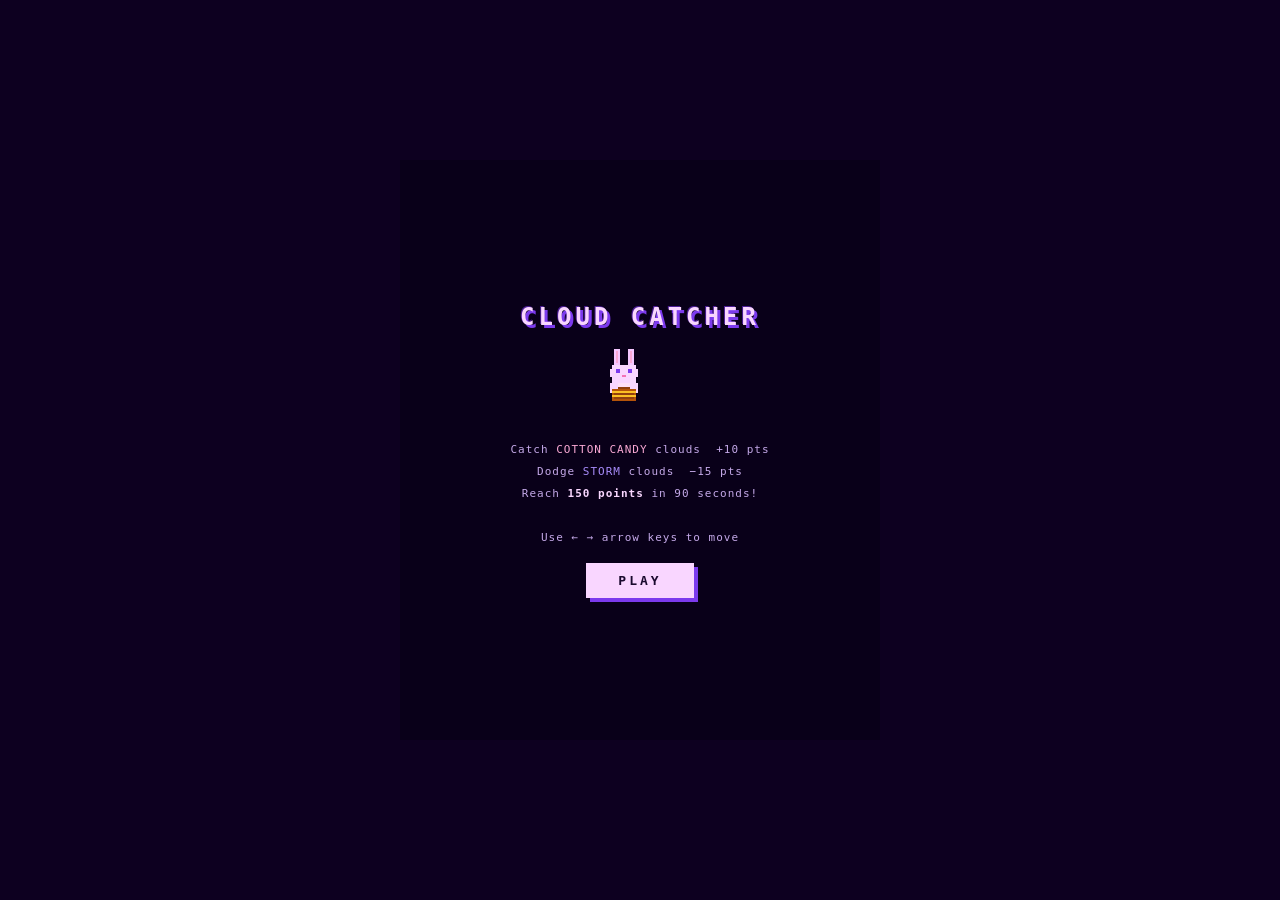
<file: index.html>
<!DOCTYPE html>
<html lang="en">
<head>
<meta charset="UTF-8">
<meta name="viewport" content="width=device-width, initial-scale=1.0">
<title>Cloud Catcher</title>
<style>
 * { margin: 0; padding: 0; box-sizing: border-box; }
 body {
   background: #0d0020;
   display: flex;
   align-items: center;
   justify-content: center;
   min-height: 100vh;
   font-family: monospace;
 }
 #shell {
   position: relative;
   width: 480px;
   height: 580px;
   overflow: hidden;
   image-rendering: pixelated;
 }
 #gc {
   display: block;
   image-rendering: pixelated;
   image-rendering: crisp-edges;
 }
 #startScreen, #endScreen {
   position: absolute;
   inset: 0;
   display: flex;
   flex-direction: column;
   align-items: center;
   justify-content: center;
   gap: 14px;
   background: rgba(8, 0, 25, 0.88);
   z-index: 10;
 }
 #endScreen { display: none; }
 .ptitle {
   font-size: 24px;
   font-weight: 700;
   color: #f9d6ff;
   letter-spacing: 4px;
   text-transform: uppercase;
   text-shadow: 3px 3px 0 #7c3aed, -1px -1px 0 #4c1d95;
 }
 .psub {
   font-size: 11px;
   color: #c4a8e8;
   letter-spacing: 1px;
   text-align: center;
   line-height: 2;
 }
 .psub span.good { color: #f9a8d4; }
 .psub span.bad  { color: #a78bfa; }
 .pbtn {
   font-family: monospace;
   font-size: 13px;
   font-weight: 700;
   letter-spacing: 3px;
   color: #1a0a2e;
   background: #f9d6ff;
   border: none;
   padding: 10px 32px;
   cursor: pointer;
   text-transform: uppercase;
   box-shadow: 4px 4px 0 #7c3aed;
   transition: transform .1s, box-shadow .1s;
 }
 .pbtn:hover { transform: translate(2px,2px); box-shadow: 2px 2px 0 #7c3aed; }
 .pbtn:active { transform: translate(4px,4px); box-shadow: none; }
 #hud {
   position: absolute;
   top: 0; left: 0; right: 0;
   display: none;
   justify-content: space-between;
   padding: 8px 14px;
   z-index: 5;
   pointer-events: none;
   background: rgba(0,0,0,0.35);
 }
 .htxt {
   font-size: 12px;
   font-weight: 700;
   color: #f9d6ff;
   letter-spacing: 1px;
   text-shadow: 1px 1px 0 #000;
 }
 #progBar {
   position: absolute;
   bottom: 0; left: 0;
   height: 5px;
   background: linear-gradient(90deg, #f472b6, #a78bfa);
   z-index: 6;
   transition: width .4s;
   pointer-events: none;
 }
 #endScore {
   font-size: 36px;
   font-weight: 700;
   color: #f9d6ff;
   text-shadow: 3px 3px 0 #7c3aed;
 }
 #endMsg { font-size: 12px; color: #f9a8d4; letter-spacing: 2px; }
 #endTitle {
   font-size: 22px;
   font-weight: 700;
   color: #f9d6ff;
   letter-spacing: 3px;
   text-shadow: 2px 2px 0 #7c3aed;
 }
 #flashMsg {
   position: absolute;
   top: 40px; left: 50%;
   transform: translateX(-50%);
   font-size: 14px;
   font-weight: 700;
   letter-spacing: 2px;
   pointer-events: none;
   z-index: 8;
   opacity: 0;
   transition: opacity .15s;
   text-shadow: 1px 1px 0 #000;
 }
</style>
</head>
<body>
<div id="shell">
 <canvas id="gc"></canvas>
 <div id="hud">
   <span class="htxt" id="scoreTxt">SCORE: 0</span>
   <span class="htxt" id="timeTxt">TIME: 90</span>
   <span class="htxt">GOAL: 150</span>
 </div>
 <div id="progBar" style="width:0%"></div>
 <div id="flashMsg"></div>
 <div id="startScreen">
   <div class="ptitle">Cloud Catcher</div>
   <canvas id="previewC" width="64" height="72" style="image-rendering:pixelated;width:64px;height:72px;margin:4px 0"></canvas>
   <div class="psub">
     Catch <span class="good">COTTON CANDY</span> clouds &nbsp;+10 pts<br>
     Dodge <span class="bad">STORM</span> clouds &nbsp;&minus;15 pts<br>
     Reach <strong style="color:#f9d6ff">150 points</strong> in 90 seconds!<br><br>
     Use &larr; &rarr; arrow keys to move
   </div>
   <button class="pbtn" id="startBtn">PLAY</button>
 </div>
 <div id="endScreen">
   <div id="endTitle">TIME'S UP</div>
   <div id="endScore">0</div>
   <div id="endMsg">BETTER LUCK NEXT TIME</div>
   <button class="pbtn" id="restartBtn">PLAY AGAIN</button>
 </div>
</div>
<script>
const SHELL_W = 480, SHELL_H = 580;
const SCALE = 3;
const W = Math.floor(SHELL_W / SCALE); // 160 pixels wide
const H = Math.floor(SHELL_H / SCALE); // 193 pixels tall
const shell = document.getElementById('shell');
shell.style.width  = SHELL_W + 'px';
shell.style.height = SHELL_H + 'px';
const gc = document.getElementById('gc');
gc.width  = SHELL_W;
gc.height = SHELL_H;
gc.style.width  = SHELL_W + 'px';
gc.style.height = SHELL_H + 'px';
const ctx = gc.getContext('2d');
ctx.imageSmoothingEnabled = false;
// ─── pixel helper ────────────────────────────────────────────
function px(x, y, w, h, c) {
 ctx.fillStyle = c;
 ctx.fillRect(x * SCALE, y * SCALE, w * SCALE, h * SCALE);
}
// draw sky background
function drawBg(t) {
 // sky gradient via horizontal bands
 const skyColors = ['#0d0035','#150044','#1a0050','#1e005c','#1a0050','#150044'];
 const bh = Math.ceil(H / skyColors.length);
 skyColors.forEach((c, i) => {
   ctx.fillStyle = c;
   ctx.fillRect(0, i * bh * SCALE, SHELL_W, bh * SCALE);
 });
 // stars (static positions from seed)
 const stars = [[12,8],[40,5],[70,12],[100,4],[130,9],[22,20],[55,18],[90,22],[145,6],[8,30],[120,28],[60,3]];
 stars.forEach(([sx, sy]) => {
   const twinkle = Math.sin(t * 0.04 + sx + sy) > 0.5;
   px(sx, sy, 1, 1, twinkle ? '#ffffff' : '#8888cc');
 });
 // ground
 for (let gx = 0; gx < W; gx += 2) {
   px(gx, H - 4, 2, 4, '#2d1b69');
 }
 for (let gx = 1; gx < W; gx += 4) {
   px(gx, H - 5, 1, 1, '#3d2b79');
 }
}
//  pixel bunny basket
function drawBunny(bx, by) {
 const x = Math.floor(bx), y = Math.floor(by);
 // ears
 px(x+3, y-8, 3, 8, '#f5c6ff');
 px(x+10, y-8, 3, 8, '#f5c6ff');
 px(x+4, y-7, 1, 6, '#f9a8d4');
 px(x+11, y-7, 1, 6, '#f9a8d4');
 // head
 px(x+2, y, 12, 2, '#f9d6ff');
 px(x+1, y+2, 14, 4, '#f9d6ff');
 px(x+2, y+6, 12, 2, '#f9d6ff');
 // eyes
 px(x+4, y+2, 2, 2, '#7c3aed');
 px(x+10, y+2, 2, 2, '#7c3aed');
 px(x+5, y+3, 1, 1, '#ffffff');
 px(x+11, y+3, 1, 1, '#ffffff');
 // nose + mouth
 px(x+7, y+5, 2, 1, '#f472b6');
 px(x+6, y+6, 1, 1, '#f9a8d4');
 px(x+9, y+6, 1, 1, '#f9a8d4');
 // body
 px(x+2, y+8, 12, 7, '#f9d6ff');
 px(x+1, y+9, 14, 5, '#f9d6ff');
 // belly
 px(x+5, y+9, 6, 4, '#ffe0f7');
 // arms
 px(x, y+9, 2, 4, '#f5c6ff');
 px(x+14, y+9, 2, 4, '#f5c6ff');
 // legs
 px(x+3, y+15, 4, 3, '#f5c6ff');
 px(x+9, y+15, 4, 3, '#f5c6ff');
 px(x+2, y+17, 4, 2, '#f0b0f0');
 px(x+10, y+17, 4, 2, '#f0b0f0');
 // basket (held in front)
 // basket body
 px(x+2, y+12, 12, 6, '#b45309');
 px(x+3, y+13, 10, 4, '#92400e');
 // basket weave lines
 for (let bxi = 0; bxi < 5; bxi++) {
   px(x+3+bxi*2, y+13, 1, 4, '#a16207');
 }
 px(x+2, y+13, 12, 1, '#fbbf24');
 px(x+2, y+15, 12, 1, '#fbbf24');
 // basket handle
 px(x+5, y+11, 6, 1, '#92400e');
 px(x+4, y+12, 1, 1, '#92400e');
 px(x+11, y+12, 1, 1, '#92400e');
}
// ─── draw cotton candy cloud ──────────────────────────────────
function drawCottonCloud(x, y, frame) {
 const X = Math.floor(x), Y = Math.floor(y);
 const bob = Math.floor(Math.sin(frame * 0.08) * 1);
 // main fluffy body - multiple pink overlapping blobs
 px(X+4, Y+bob, 10, 4, '#ff99dd');
 px(X+2, Y+2+bob, 14, 5, '#ffb3e6');
 px(X, Y+4+bob, 18, 6, '#ffc0eb');
 px(X+1, Y+7+bob, 16, 4, '#ffb3e6');
 px(X+3, Y+9+bob, 12, 3, '#ff99dd');
 // highlights
 px(X+6, Y+1+bob, 4, 2, '#ffe0f5');
 px(X+10, Y+2+bob, 3, 2, '#ffe0f5');
 px(X+2, Y+5+bob, 3, 2, '#ffe0f5');
 // darker pink shading bottom
 px(X+2, Y+10+bob, 14, 2, '#e879c0');
 px(X+4, Y+11+bob, 10, 1, '#e879c0');
 // little star sparkles
 if (Math.floor(frame / 6) % 2 === 0) {
   px(X+15, Y+1+bob, 2, 1, '#ffffff');
   px(X+16, Y+2+bob, 1, 1, '#ffffff');
   px(X+15, Y+3+bob, 1, 1, '#ffffff');
 }
 // score label hint
 ctx.fillStyle = '#ffe0f5';
 ctx.font = `bold ${SCALE * 4}px monospace`;
 ctx.textAlign = 'center';
 ctx.fillText('+10', (X + 9) * SCALE, (Y + bob - 2) * SCALE);
}
// ─── draw storm cloud ─────────────────────────────────────────
function drawStormCloud(x, y, frame) {
 const X = Math.floor(x), Y = Math.floor(y);
 // dark cloud body
 px(X+3, Y, 12, 3, '#4a4a6a');
 px(X+1, Y+2, 16, 6, '#3a3a5a');
 px(X, Y+5, 18, 5, '#2e2e4e');
 px(X+1, Y+8, 16, 3, '#3a3a5a');
 px(X+3, Y+9, 12, 2, '#4a4a6a');
 // highlights
 px(X+4, Y+1, 4, 2, '#5a5a7a');
 px(X+9, Y+2, 3, 2, '#5a5a7a');
 // lightning bolt
 const lf = Math.floor(frame / 4) % 6;
 if (lf < 3) {
   // bolt
   px(X+8, Y+5, 3, 3, '#fde68a');
   px(X+7, Y+7, 3, 2, '#fde68a');
   px(X+9, Y+8, 3, 2, '#fde68a');
   px(X+8, Y+9, 2, 2, '#fbbf24');
   // glow
   px(X+7, Y+4, 5, 1, '#fef3c7');
 }
 // rain drops below cloud
 const rainPhase = Math.floor(frame / 3) % 4;
 const dropPositions = [3, 7, 11, 15];
 dropPositions.forEach((dx, i) => {
   const dropY = Y + 11 + ((rainPhase + i) % 4);
   px(X + dx, dropY, 1, 2, '#93c5fd');
   px(X + dx, dropY + 3, 1, 2, '#93c5fd');
 });
 // score label hint
 ctx.fillStyle = '#fca5a5';
 ctx.font = `bold ${SCALE * 4}px monospace`;
 ctx.textAlign = 'center';
 ctx.fillText('-15', (X + 9) * SCALE, (Y - 2) * SCALE);
}
// ─── preview bunny on start screen ───────────────────────────
(function drawPreview() {
 const pc = document.getElementById('previewC');
 const pctx = pc.getContext('2d');
 pctx.imageSmoothingEnabled = false;
 function p(x,y,w,h,c){pctx.fillStyle=c;pctx.fillRect(x*2,y*2,w*2,h*2);}
 // mini bunny preview (scale 2)
 p(3,0,3,8,'#f5c6ff'); p(10,0,3,8,'#f5c6ff');
 p(4,1,1,6,'#f9a8d4'); p(11,1,1,6,'#f9a8d4');
 p(2,8,12,2,'#f9d6ff'); p(1,10,14,4,'#f9d6ff'); p(2,14,12,2,'#f9d6ff');
 p(4,10,2,2,'#7c3aed'); p(10,10,2,2,'#7c3aed');
 p(7,13,2,1,'#f472b6');
 p(2,16,12,7,'#f9d6ff'); p(1,17,14,5,'#f9d6ff');
 p(5,17,6,4,'#ffe0f7');
 p(2,20,12,6,'#b45309'); p(3,21,10,4,'#92400e');
 p(2,21,12,1,'#fbbf24'); p(2,23,12,1,'#fbbf24');
 p(5,19,6,1,'#92400e');
})();
// ─── game state ───────────────────────────────────────────────
let score = 0, timeLeft = 90, gameRunning = false;
let clouds = [], cloudTimer, tickTimer, rafId, frameCount = 0;
let keys = {};
let flashText = '', flashColor = '#ffffff', flashOpacity = 0;
document.addEventListener('keydown', e => { keys[e.key] = true; });
document.addEventListener('keyup',   e => { keys[e.key] = false; });
function spawnCloud() {
 const good = Math.random() > 0.38;
 const cw = good ? 18 : 18;
 clouds.push({
   x: Math.random() * (W - cw - 2) + 1,
   y: -14,
   w: cw,
   h: good ? 12 : 11,
   speed: 0.5 + Math.random() * 0.8,
   type: good ? 'cotton' : 'storm',
   frame: Math.floor(Math.random() * 60)
 });
}
function collide(a, b) {
 // slightly forgiving hitbox
 return (
   a.x + 2 < b.x + b.w - 2 &&
   a.x + a.w - 2 > b.x + 2 &&
   a.y < b.y + b.h &&
   a.y + a.h > b.y
 );
}
function showFlash(text, color) {
 flashText = text;
 flashColor = color;
 flashOpacity = 1;
}
function startGame() {
 score = 0; timeLeft = 90; clouds = []; frameCount = 0;
 bunny.x = W / 2 - bunny.w / 2;
 bunny.y = H - bunny.h - 4;
 gameRunning = true;
 document.getElementById('hud').style.display = 'flex';
 document.getElementById('startScreen').style.display = 'none';
 document.getElementById('endScreen').style.display = 'none';
 cloudTimer = setInterval(spawnCloud, 900);
 tickTimer  = setInterval(() => {
   timeLeft--;
   document.getElementById('timeTxt').textContent = 'TIME: ' + timeLeft;
   if (timeLeft <= 0) endGame(false);
 }, 1000);
 loop();
}
function endGame(win) {
 gameRunning = false;
 clearInterval(cloudTimer);
 clearInterval(tickTimer);
 cancelAnimationFrame(rafId);
 const es = document.getElementById('endScreen');
 document.getElementById('endTitle').textContent = win ? 'YOU WIN!' : "TIME'S UP";
 document.getElementById('endScore').textContent = score;
 document.getElementById('endMsg').textContent = win
   ? 'AMAZING CATCHING!'
   : score >= 100 ? 'SO CLOSE!' : 'BETTER LUCK NEXT TIME';
 es.style.display = 'flex';
}
const bunny = { x: 0, y: 0, w: 16, h: 19, speed: 1.8 };
function loop() {
 if (!gameRunning) return;
 frameCount++;
 ctx.clearRect(0, 0, SHELL_W, SHELL_H);
 drawBg(frameCount);
 // move bunny
 if (keys['ArrowLeft'])  bunny.x -= bunny.speed;
 if (keys['ArrowRight']) bunny.x += bunny.speed;
 bunny.x = Math.max(0, Math.min(W - bunny.w, bunny.x));
 // clouds
 for (let i = clouds.length - 1; i >= 0; i--) {
   const c = clouds[i];
   c.y += c.speed;
   c.frame++;
   if (c.type === 'cotton') drawCottonCloud(c.x, c.y, c.frame);
   else                     drawStormCloud(c.x, c.y, c.frame);
   // catch check — basket area
   const basket = {
     x: bunny.x + 2, y: bunny.y + 12,
     w: 12,          h: 6
   };
   if (collide(basket, { x: c.x, y: c.y + c.h - 3, w: c.w, h: 3 })) {
     if (c.type === 'cotton') {
       score += 10;
       showFlash('+10', '#f9a8d4');
     } else {
       score -= 15;
       showFlash('-15', '#f87171');
     }
     clouds.splice(i, 1);
     document.getElementById('scoreTxt').textContent = 'SCORE: ' + score;
     const pct = Math.min(100, Math.max(0, (score / 150) * 100));
     document.getElementById('progBar').style.width = pct + '%';
     if (score >= 150) { endGame(true); return; }
     continue;
   }
   if (c.y > H + 2) clouds.splice(i, 1);
 }
 drawBunny(bunny.x, bunny.y);
 // flash text
 if (flashOpacity > 0) {
   ctx.globalAlpha = flashOpacity;
   ctx.fillStyle = flashColor;
   ctx.font = `bold ${SCALE * 5}px monospace`;
   ctx.textAlign = 'center';
   ctx.fillText(flashText, bunny.x * SCALE + bunny.w * SCALE / 2, bunny.y * SCALE - SCALE * 4);
   ctx.globalAlpha = 1;
   flashOpacity -= 0.05;
 }
 rafId = requestAnimationFrame(loop);
}
document.getElementById('startBtn').addEventListener('click', startGame);
document.getElementById('restartBtn').addEventListener('click', startGame);
</script>
</body>
</html>
</file>
